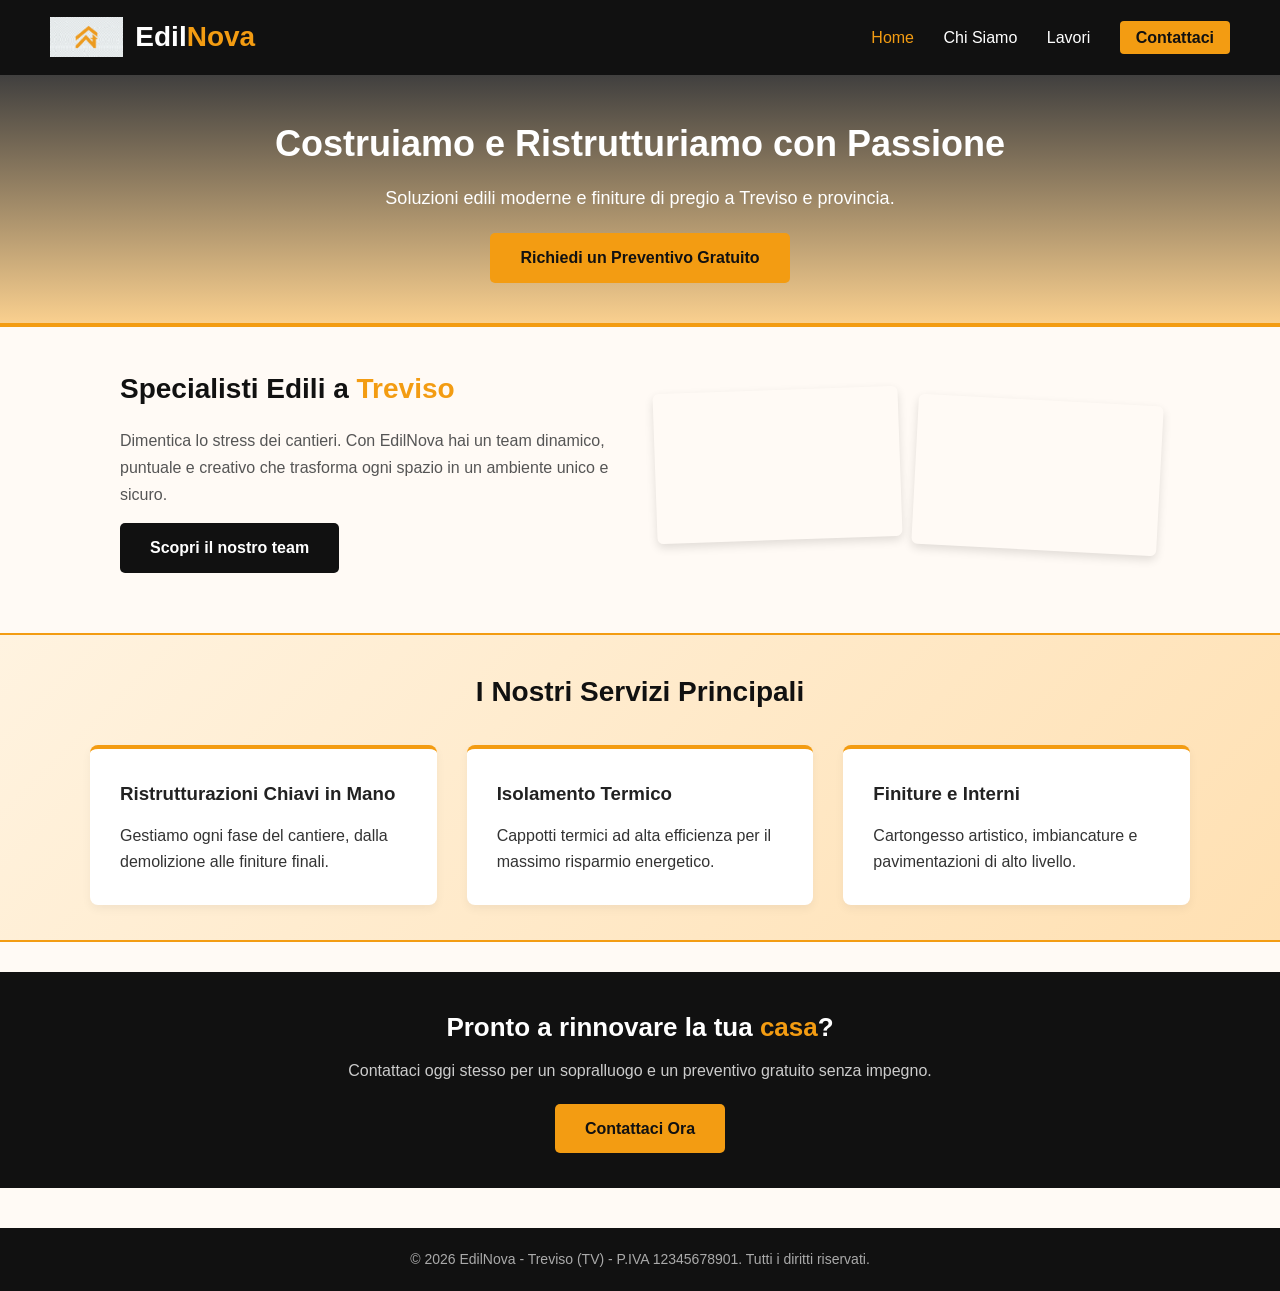
<file: index.html>
<!DOCTYPE html>
<html lang="it">
<head>
    <meta charset="UTF-8">
    <meta name="viewport" content="width=device-width, initial-scale=1.0">
    <title>EdilNova | Ristrutturazioni e Costruzioni a Treviso</title>
    <link rel="icon" href="images/icon.png" type="image/png">
    <link rel="stylesheet" href="css/style.css">
    <style>
        body { background-color: #fffaf5; }
        
        /* Sfondo Hero scuro/arancione molto più compatto in altezza */
        .hero {
            background: linear-gradient(rgba(17, 17, 17, 0.8), rgba(243, 156, 18, 0.45)), url('https://images.unsplash.com/photo-1541888946425-d0fbb18f844b?auto=format&fit=crop&w=1350&q=80') no-repeat center center/cover;
            height: auto;
            padding: 40px 20px; /* Ridotta l'altezza della fascia di sfondo */
            border-bottom: 4px solid #f39c12;
        }
        .hero-content h1 { font-size: 36px; margin-bottom: 12px; }
        .hero-content p { font-size: 18px; margin-bottom: 20px; }

        /* Sezione benvenuto ordinata */
        .welcome-vivace {
            padding: 40px 30px;
            display: grid;
            grid-template-columns: 1fr 1fr;
            gap: 30px;
            align-items: center;
            max-width: 1100px;
            margin: 0 auto;
        }
        .welcome-text h2 { font-size: 28px; margin-bottom: 15px; color: #111; }
        .welcome-text h2 span { color: #f39c12; }
        .welcome-text p { font-size: 16px; color: #555; line-height: 1.7; margin-bottom: 15px; }
        
        .foto-angolo-grid {
            display: grid;
            grid-template-columns: 1fr 1fr;
            gap: 15px;
        }
        .foto-angolo {
            height: 150px;
            border-radius: 6px;
            background-size: cover;
            background-position: center;
            box-shadow: 0 4px 10px rgba(0,0,0,0.12);
        }

        /* Sezione Servizi con fascia colorata contenuta */
        .servizi-vivaci {
            background: linear-gradient(135deg, #fff3e0 0%, #ffe0b2 100%);
            padding: 35px 30px; /* Sfondo compatto */
            margin: 20px 0;
            text-align: center;
            border-top: 2px solid #f39c12;
            border-bottom: 2px solid #f39c12;
        }
        .servizi-vivaci h2 { font-size: 28px; margin-bottom: 30px; color: #111; }
        
        /* Banner finale */
        .cta-banner {
            background: #111;
            color: #fff;
            padding: 35px 20px;
            text-align: center;
            margin-top: 30px;
        }
        .cta-banner h2 { font-size: 26px; margin-bottom: 10px; color: #fff; }
        .cta-banner h2 span { color: #f39c12; }
        .cta-banner p { font-size: 16px; color: #ccc; margin-bottom: 20px; }

        @media(max-width: 768px) {
            .welcome-vivace { grid-template-columns: 1fr; padding: 30px 20px; }
        }
    </style>
</head>
<body>

    <!-- Header / Navigazione -->
    <header>
        <a href="index.html" class="logo-container">
            <img src="images/icon.png" alt="EdilNova Icona" class="logo-icon">
            <span class="logo-text">Edil<span>Nova</span></span>
        </a>
        <nav>
            <a href="index.html" class="active">Home</a>
            <a href="chisiamo.html">Chi Siamo</a>
            <a href="lavori.html">Lavori</a>
            <a href="contatti.html" class="btn-nav">Contattaci</a>
        </nav>
    </header>

    <!-- Fascia Hero scura/arancione ridotta in altezza -->
    <section class="hero">
        <div class="hero-content">
            <h1>Costruiamo e Ristrutturiamo con Passione</h1>
            <p>Soluzioni edili moderne e finiture di pregio a Treviso e provincia.</p>
            <a href="contatti.html" class="btn-primary">Richiedi un Preventivo Gratuito</a>
        </div>
    </section>

    <!-- Sezione di Benvenuto -->
    <section class="welcome-vivace">
        <div class="welcome-text">
            <h2>Specialisti Edili a <span>Treviso</span></h2>
            <p>Dimentica lo stress dei cantieri. Con EdilNova hai un team dinamico, puntuale e creativo che trasforma ogni spazio in un ambiente unico e sicuro.</p>
            <a href="chisiamo.html" class="btn-primary" style="background: #111; color: #fff;">Scopri il nostro team</a>
        </div>
        <div class="foto-angolo-grid">
            <div class="foto-angolo" style="background-image: url('https://images.unsplash.com/photo-1600585154340-be6161a56a0c?auto=format&fit=crop&w=400&q=80'); transform: rotate(-2deg);"></div>
            <div class="foto-angolo" style="background-image: url('https://images.unsplash.com/photo-1513694203232-719a280e022f?auto=format&fit=crop&w=400&q=80'); transform: rotate(3deg); margin-top: 10px;"></div>
        </div>
    </section>

    <!-- Sezione Servizi -->
    <section class="servizi-vivaci">
        <h2>I Nostri Servizi Principali</h2>
        <div class="card-grid" style="max-width: 1100px; margin: 0 auto;">
            <div class="card">
                <h3>Ristrutturazioni Chiavi in Mano</h3>
                <p>Gestiamo ogni fase del cantiere, dalla demolizione alle finiture finali.</p>
            </div>
            <div class="card">
                <h3>Isolamento Termico</h3>
                <p>Cappotti termici ad alta efficienza per il massimo risparmio energetico.</p>
            </div>
            <div class="card">
                <h3>Finiture e Interni</h3>
                <p>Cartongesso artistico, imbiancature e pavimentazioni di alto livello.</p>
            </div>
        </div>
    </section>

    <!-- Banner finale Call to Action -->
    <section class="cta-banner">
        <h2>Pronto a rinnovare la tua <span>casa</span>?</h2>
        <p>Contattaci oggi stesso per un sopralluogo e un preventivo gratuito senza impegno.</p>
        <a href="contatti.html" class="btn-primary">Contattaci Ora</a>
    </section>

    <!-- Footer -->
    <footer>
        <p>&copy; 2026 EdilNova - Treviso (TV) - P.IVA 12345678901. Tutti i diritti riservati.</p>
    </footer>

</body>
</html>
</file>
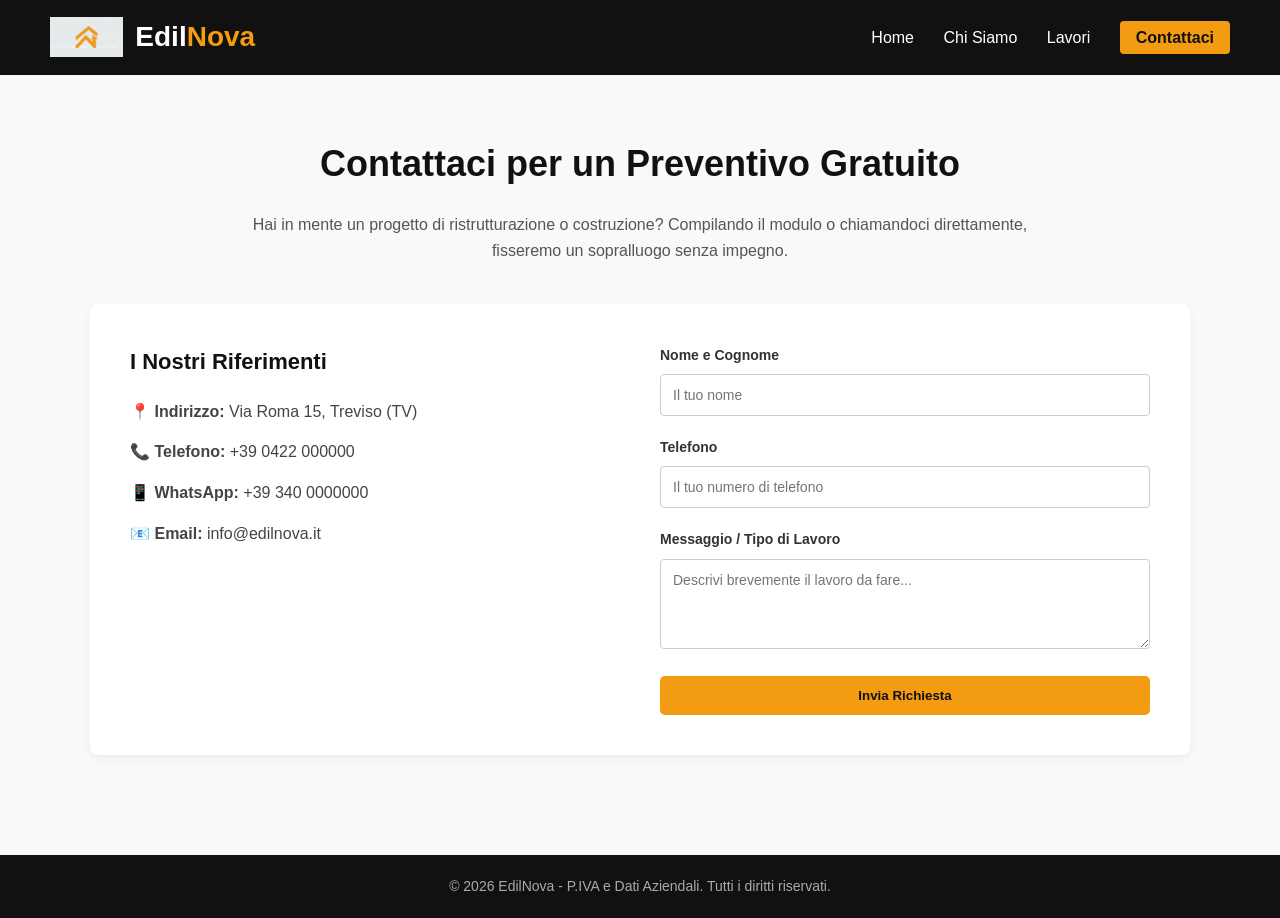
<file: contatti.html>
<!DOCTYPE html>
<html lang="it">
<head>
    <meta charset="UTF-8">
    <meta name="viewport" content="width=device-width, initial-scale=1.0">
    <title>Contatti | EdilNova</title>
    <link rel="icon" href="images/icon.png" type="image/png">
    <link rel="stylesheet" href="css/style.css">
</head>
<body>

    <!-- Header -->
    <header>
        <a href="/" class="logo-container">
            <img src="images/icon.png" alt="EdilNova Icona" class="logo-icon">
            <span class="logo-text">Edil<span>Nova</span></span>
        </a>
        <nav>
            <a href="/">Home</a>
            <a href="/chisiamo.html">Chi Siamo</a>
            <a href="/lavori.html">Lavori</a>
            <a href="/contatti.html" class="active btn-nav">Contattaci</a>
        </nav>
    </header>

    <!-- Contenuto Contatti -->
    <section class="page-content">
        <div class="container-testo">
            <h1>Contattaci per un Preventivo Gratuito</h1>
            <p>Hai in mente un progetto di ristrutturazione o costruzione? Compilando il modulo o chiamandoci direttamente, fisseremo un sopralluogo senza impegno.</p>
        </div>

        <div class="contatti-wrapper">
            <div class="info-contatti">
                <h3>I Nostri Riferimenti</h3>
                <p>📍 <strong>Indirizzo:</strong> Via Roma 15, Treviso (TV)</p>
                <p>📞 <strong>Telefono:</strong> +39 0422 000000</p>
                <p>📱 <strong>WhatsApp:</strong> +39 340 0000000</p>
                <p>📧 <strong>Email:</strong> info@edilnova.it</p>
            </div>
            
            <div class="form-box">
                <form action="javascript:alert('Messaggio inviato con successo! Ti ricontatteremo presto.');">
                    <label for="nome">Nome e Cognome</label>
                    <input type="text" id="nome" required placeholder="Il tuo nome">

                    <label for="tel">Telefono</label>
                    <input type="tel" id="tel" required placeholder="Il tuo numero di telefono">

                    <label for="messaggio">Messaggio / Tipo di Lavoro</label>
                    <textarea id="messaggio" rows="4" required placeholder="Descrivi brevemente il lavoro da fare..."></textarea>

                    <button type="submit" class="btn-primary" style="width: 100%; border: none; cursor: pointer;">Invia Richiesta</button>
                </form>
            </div>
        </div>
    </section>

    <!-- Footer -->
    <footer>
        <p>&copy; 2026 EdilNova - P.IVA e Dati Aziendali. Tutti i diritti riservati.</p>
    </footer>

</body>
</html>
</file>
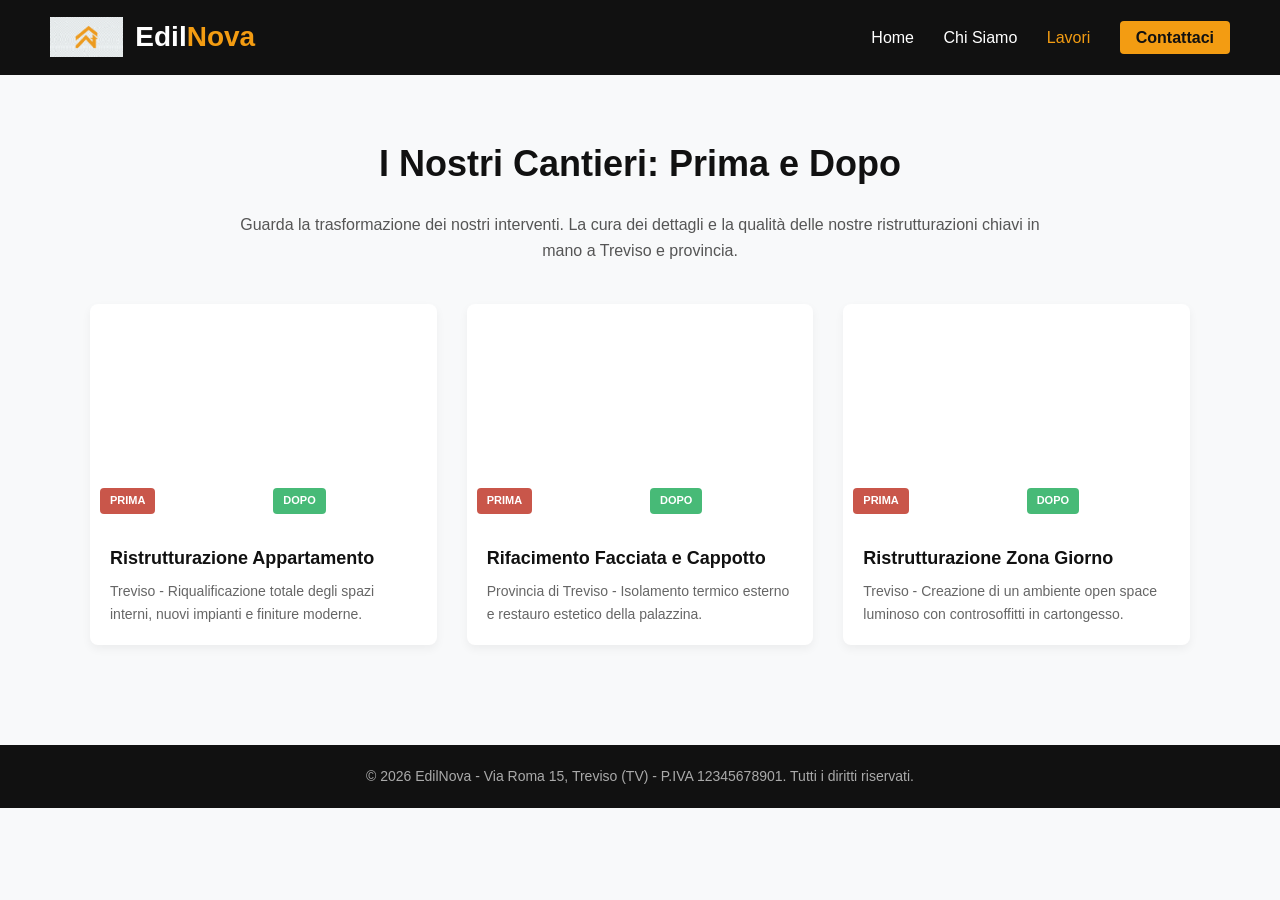
<file: lavori.html>
<!DOCTYPE html>
<html lang="it">
<head>
    <meta charset="UTF-8">
    <meta name="viewport" content="width=device-width, initial-scale=1.0">
    <title>I Nostri Lavori | EdilNova Treviso</title>
    <link rel="icon" href="images/icon.png" type="image/png">
    <link rel="stylesheet" href="css/style.css">
    <style>
        /* Stile specifico per il confronto Prima / Dopo */
        .portfolio-grid-lavori {
            display: grid;
            grid-template-columns: repeat(auto-fit, minmax(320px, 1fr));
            gap: 30px;
            margin-top: 30px;
        }
        .card-confronto {
            background: #fff;
            border-radius: 8px;
            overflow: hidden;
            box-shadow: 0 4px 10px rgba(0,0,0,0.05);
            text-align: left;
        }
        /* Contenitore diviso in due per Prima e Dopo */
        .confronto-immagini {
            display: grid;
            grid-template-columns: 1fr 1fr;
            height: 220px;
            position: relative;
        }
        .img-meta {
            background-size: cover;
            background-position: center;
            position: relative;
        }
        /* Etichette Prima e Dopo */
        .badge-stato {
            position: absolute;
            bottom: 10px;
            left: 10px;
            padding: 4px 10px;
            font-size: 11px;
            font-weight: bold;
            color: #fff;
            border-radius: 4px;
            text-transform: uppercase;
        }
        .badge-prima {
            background: rgba(192, 57, 43, 0.85); /* Rosso scuro per il Prima */
        }
        .badge-dopo {
            background: rgba(39, 174, 96, 0.85); /* Verde per il Dopo */
        }
        .card-lavoro-text {
            padding: 20px;
        }
        .card-lavoro-text h3 {
            font-size: 18px;
            margin-bottom: 8px;
            color: #111;
        }
        .card-lavoro-text p {
            font-size: 14px;
            color: #666;
        }
    </style>
</head>
<body>

    <!-- Header -->
    <header>
        <a href="index.html" class="logo-container">
            <img src="images/icon.png" alt="EdilNova Icona" class="logo-icon">
            <span class="logo-text">Edil<span>Nova</span></span>
        </a>
        <nav>
            <a href="index.html">Home</a>
            <a href="chisiamo.html">Chi Siamo</a>
            <a href="lavori.html" class="active">Lavori</a>
            <a href="contatti.html" class="btn-nav">Contattaci</a>
        </nav>
    </header>

    <!-- Contenuto Lavori -->
    <section class="page-content">
        <div class="container-testo">
            <h1>I Nostri Cantieri: Prima e Dopo</h1>
            <p>Guarda la trasformazione dei nostri interventi. La cura dei dettagli e la qualità delle nostre ristrutturazioni chiavi in mano a Treviso e provincia.</p>
        </div>

        <div class="portfolio-grid-lavori">
            
            <!-- Progetto 1 -->
            <div class="card-confronto">
                <div class="confronto-immagini">
                    <!-- Foto Prima -->
                    <div class="img-meta" style="background-image: url('https://images.unsplash.com/photo-1503387762-592deb58ef4e?auto=format&fit=crop&w=500&q=80');">
                        <span class="badge-stato badge-prima">Prima</span>
                    </div>
                    <!-- Foto Dopo -->
                    <div class="img-meta" style="background-image: url('https://images.unsplash.com/photo-1513694203232-719a280e022f?auto=format&fit=crop&w=500&q=80');">
                        <span class="badge-stato badge-dopo">Dopo</span>
                    </div>
                </div>
                <div class="card-lavoro-text">
                    <h3>Ristrutturazione Appartamento</h3>
                    <p>Treviso - Riqualificazione totale degli spazi interni, nuovi impianti e finiture moderne.</p>
                </div>
            </div>

            <!-- Progetto 2 -->
            <div class="card-confronto">
                <div class="confronto-immagini">
                    <!-- Foto Prima -->
                    <div class="img-meta" style="background-image: url('https://images.unsplash.com/photo-1584622650111-993a426fbf0a?auto=format&fit=crop&w=500&q=80');">
                        <span class="badge-stato badge-prima">Prima</span>
                    </div>
                    <!-- Foto Dopo -->
                    <div class="img-meta" style="background-image: url('https://images.unsplash.com/photo-1600585154340-be6161a56a0c?auto=format&fit=crop&w=500&q=80');">
                        <span class="badge-stato badge-dopo">Dopo</span>
                    </div>
                </div>
                <div class="card-lavoro-text">
                    <h3>Rifacimento Facciata e Cappotto</h3>
                    <p>Provincia di Treviso - Isolamento termico esterno e restauro estetico della palazzina.</p>
                </div>
            </div>

            <!-- Progetto 3 -->
            <div class="card-confronto">
                <div class="confronto-immagini">
                    <!-- Foto Prima -->
                    <div class="img-meta" style="background-image: url('https://images.unsplash.com/photo-1541888946425-d0fbb18f844b?auto=format&fit=crop&w=500&q=80');">
                        <span class="badge-stato badge-prima">Prima</span>
                    </div>
                    <!-- Foto Dopo -->
                    <div class="img-meta" style="background-image: url('https://images.unsplash.com/photo-1600566753376-12c8ab7fb75b?auto=format&fit=crop&w=500&q=80');">
                        <span class="badge-stato badge-dopo">Dopo</span>
                    </div>
                </div>
                <div class="card-lavoro-text">
                    <h3>Ristrutturazione Zona Giorno</h3>
                    <p>Treviso - Creazione di un ambiente open space luminoso con controsoffitti in cartongesso.</p>
                </div>
            </div>

        </div>
    </section>

    <!-- Footer -->
    <footer>
        <p>&copy; 2026 EdilNova - Via Roma 15, Treviso (TV) - P.IVA 12345678901. Tutti i diritti riservati.</p>
    </footer>

</body>
</html>
</file>
<file: css/style.css>
* {
    margin: 0;
    padding: 0;
    box-sizing: border-box;
    font-family: 'Segoe UI', Tahoma, Geneva, Verdana, sans-serif;
}

body {
    background-color: #f8f9fa;
    color: #333;
    line-height: 1.6;
}
/* Header Aggiornato */
header {
    background: #111;
    color: #fff;
    display: flex;
    justify-content: space-between;
    align-items: center;
    padding: 15px 50px; /* Leggermente ridotto per compattezza */
    position: sticky;
    top: 0;
    z-index: 100;
}
header .logo-container {
    display: flex;
    align-items: center;
    text-decoration: none; /* Rimuove sottolineatura se è un link */
}

header .logo-icon {
    height: 40px; /* Altezza dell'icona */
    width: auto;
    margin-right: 12px; /* Spazio tra icona e testo */
}
header .logo-text {
    font-size: 28px;
    font-weight: bold;
    color: #fff; /* Testo bianco nell'header scuro */
}

header .logo-text span {
    color: #f39c12; /* La parte 'Nova' in arancione */
}

header nav a {
    color: #fff;
    text-decoration: none;
    margin-left: 25px;
    font-size: 16px;
    transition: color 0.3s;
}

header nav a:hover, header nav a.active {
    color: #f39c12;
}

.btn-nav {
    background: #f39c12;
    color: #111 !important;
    padding: 8px 16px;
    border-radius: 4px;
    font-weight: bold;
}

/* Hero Section */
.hero {
    background: linear-gradient(rgba(0,0,0,0.6), rgba(0,0,0,0.6)), url('https://images.unsplash.com/photo-1541888946425-d0fbb18f844b?auto=format&fit=crop&w=1350&q=80') no-repeat center center/cover;
    height: 70vh;
    display: flex;
    align-items: center;
    justify-content: center;
    text-align: center;
    color: #fff;
    padding: 0 20px;
}

.hero-content h1 {
    font-size: 42px;
    margin-bottom: 15px;
}

.hero-content p {
    font-size: 18px;
    margin-bottom: 25px;
    max-width: 600px;
    margin-left: auto;
    margin-right: auto;
}

.btn-primary {
    background: #f39c12;
    color: #111;
    padding: 12px 30px;
    text-decoration: none;
    font-weight: bold;
    border-radius: 5px;
    display: inline-block;
    transition: background 0.3s;
}

.btn-primary:hover {
    background: #e67e22;
}

/* Servizi Preview */
.servizi-preview {
    padding: 60px 50px;
    text-align: center;
}

.servizi-preview h2 {
    font-size: 30px;
    margin-bottom: 40px;
}

.card-grid {
    display: grid;
    grid-template-columns: repeat(auto-fit, minmax(280px, 1fr));
    gap: 30px;
}

.card {
    background: #fff;
    padding: 30px;
    border-radius: 8px;
    box-shadow: 0 4px 10px rgba(0,0,0,0.05);
    text-align: left;
    border-top: 4px solid #f39c12;
}

.card h3 {
    margin-bottom: 15px;
    color: #222;
}

/* Footer */
footer {
    background: #111;
    color: #aaa;
    text-align: center;
    padding: 20px;
    font-size: 14px;
    margin-top: 40px;
}
/* Stili generali per le pagine interne */
.page-content {
    padding: 60px 50px;
    max-width: 1200px;
    margin: 0 auto;
}

.container-testo {
    text-align: center;
    max-width: 800px;
    margin: 0 auto 40px auto;
}

.container-testo h1 {
    font-size: 36px;
    margin-bottom: 20px;
    color: #111;
}

.container-testo p {
    font-size: 16px;
    color: #555;
    margin-bottom: 15px;
}

/* Griglia Valori (Chi Siamo) */
.valori-grid {
    display: grid;
    grid-template-columns: repeat(auto-fit, minmax(220px, 1fr));
    gap: 20px;
    margin-top: 40px;
    text-align: left;
}

.valore-box {
    background: #fff;
    padding: 25px;
    border-radius: 8px;
    box-shadow: 0 4px 10px rgba(0,0,0,0.05);
    border-left: 4px solid #f39c12;
}

.valore-box h3 {
    margin-bottom: 10px;
    color: #222;
}

/* Portfolio Lavori */
.portfolio-grid {
    margin-top: 20px;
}

.card-lavoro {
    background: #fff;
    border-radius: 8px;
    overflow: hidden;
    box-shadow: 0 4px 10px rgba(0,0,0,0.05);
    transition: transform 0.3s;
}

.card-lavoro:hover {
    transform: translateY(-5px);
}

.img-placeholder {
    height: 200px;
    width: 100%;
}

.card-lavoro-text {
    padding: 20px;
}

.card-lavoro-text h3 {
    font-size: 18px;
    margin-bottom: 10px;
    color: #111;
}

.card-lavoro-text p {
    font-size: 14px;
    color: #666;
}

/* Contatti Layout */
.contatti-wrapper {
    display: grid;
    grid-template-columns: 1fr 1fr;
    gap: 40px;
    background: #fff;
    padding: 40px;
    border-radius: 8px;
    box-shadow: 0 4px 10px rgba(0,0,0,0.05);
}

.info-contatti h3 {
    margin-bottom: 20px;
    color: #111;
    font-size: 22px;
}

.info-contatti p {
    margin-bottom: 15px;
    font-size: 16px;
    color: #444;
}

.form-box label {
    display: block;
    margin-bottom: 8px;
    font-weight: bold;
    font-size: 14px;
    color: #333;
}

.form-box input, .form-box textarea {
    width: 100%;
    padding: 12px;
    margin-bottom: 20px;
    border: 1px solid #ccc;
    border-radius: 4px;
    font-size: 14px;
}

.form-box input:focus, .form-box textarea:focus {
    outline: none;
    border-color: #f39c12;
}

@media(max-width: 768px) {
    .contatti-wrapper {
        grid-template-columns: 1fr;
    }
    header {
        padding: 15px 20px;
    }
    .page-content {
        padding: 40px 20px;
    }
}
</file>
